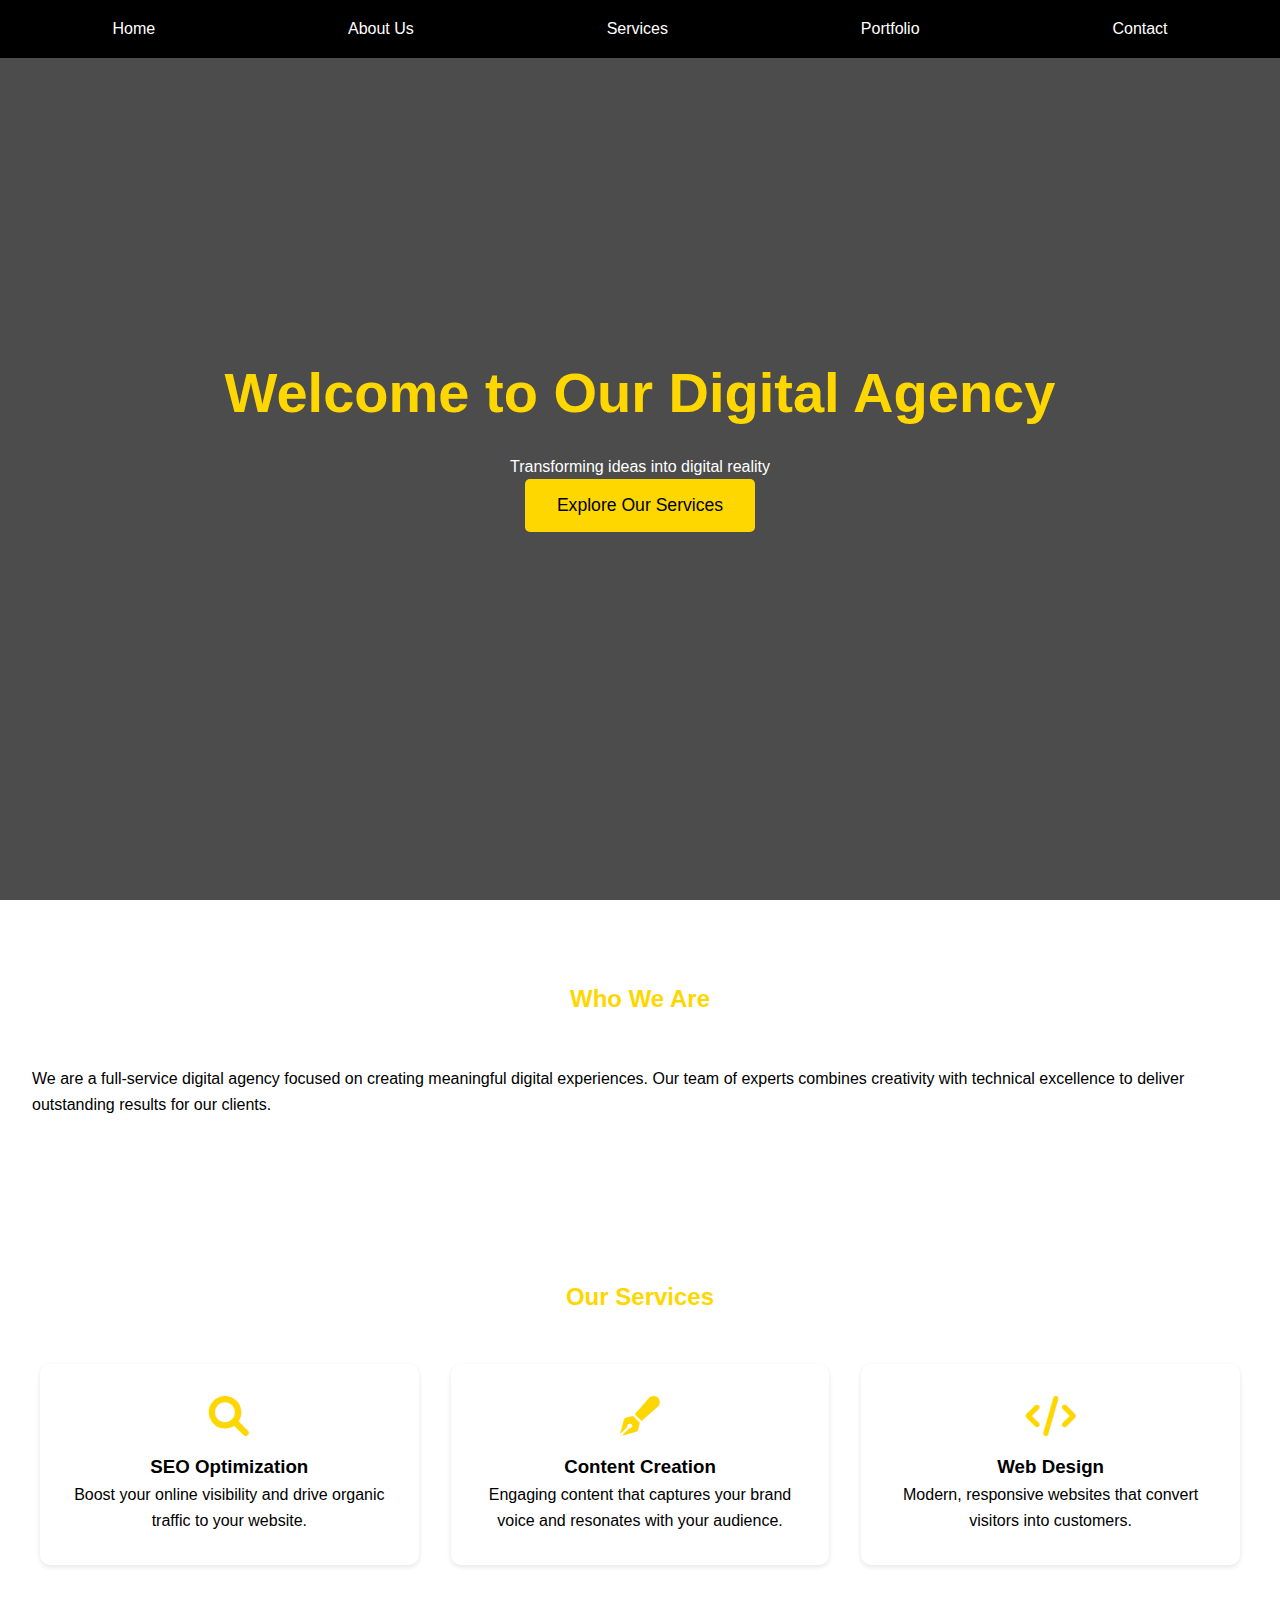
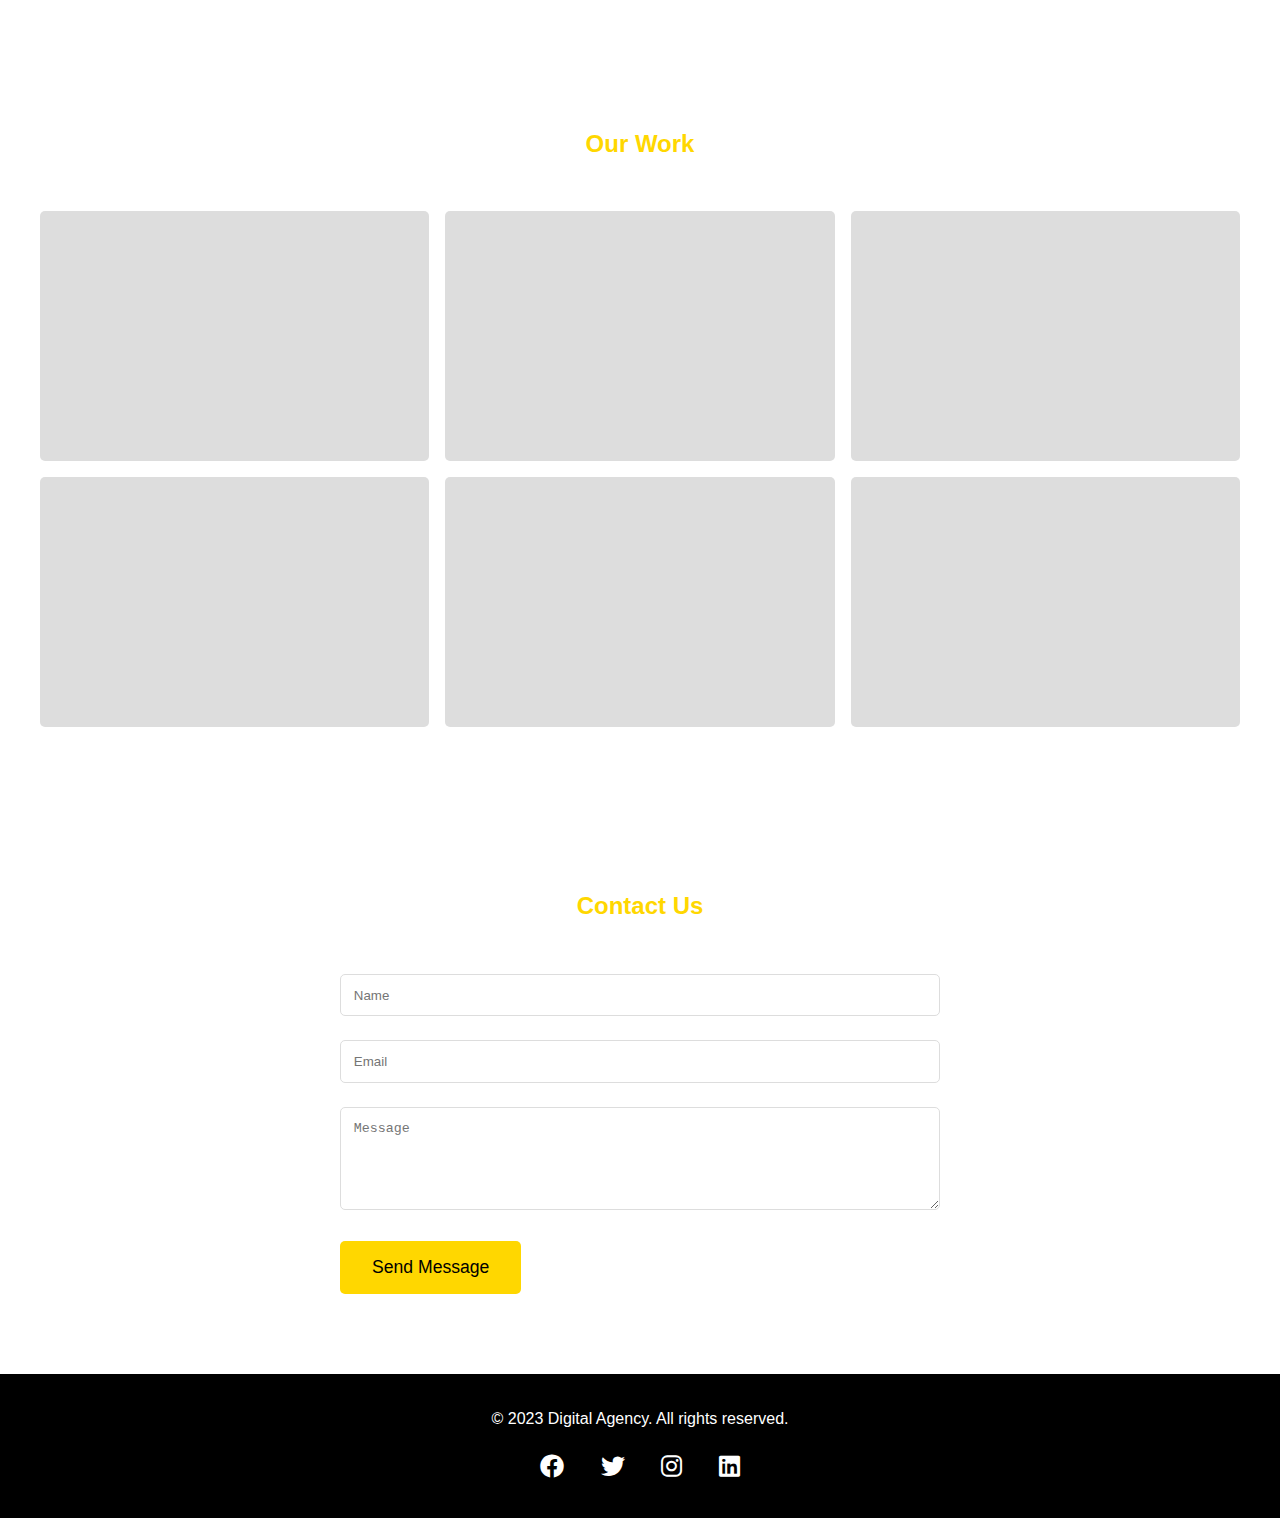
<file: goooo.html>
<!DOCTYPE html>
<html lang="en">
<head>
    <meta charset="UTF-8">
    <meta name="viewport" content="width=device-width, initial-scale=1.0">
    <title>Digital Agency</title>
    <link rel="stylesheet" href="https://cdnjs.cloudflare.com/ajax/libs/font-awesome/6.0.0/css/all.min.css">
    <style>
        :root {
            --primary-black: #000000;
            --gold: #FFD700;
            --white: #FFFFFF;
        }

        * {
            margin: 0;
            padding: 0;
            box-sizing: border-box;
        }

        body {
            font-family: 'Arial', sans-serif;
            line-height: 1.6;
        }

        /* Navigation Styles */
        .navbar {
            background: var(--primary-black);
            padding: 1rem;
            position: fixed;
            width: 100%;
            top: 0;
            z-index: 1000;
        }

        .nav-links {
            display: flex;
            justify-content: space-around;
            list-style: none;
        }

        .nav-links a {
            color: var(--white);
            text-decoration: none;
            padding: 0.5rem 1rem;
            transition: color 0.3s;
        }

        .nav-links a:hover {
            color: var(--gold);
        }

        .hamburger {
            display: none;
            color: var(--white);
            font-size: 1.5rem;
            cursor: pointer;
        }

        /* Hero Section */
        .hero {
            height: 100vh;
            background: linear-gradient(rgba(0,0,0,0.7), rgba(0,0,0,0.7)),
                        url('https://via.placeholder.com/1920x1080') center/cover;
            display: flex;
            align-items: center;
            justify-content: center;
            text-align: center;
            color: var(--white);
            padding-top: 60px;
        }

        .hero h1 {
            font-size: 3.5rem;
            margin-bottom: 1rem;
            color: var(--gold);
        }

        .cta-btn {
            background: var(--gold);
            color: var(--primary-black);
            padding: 1rem 2rem;
            border: none;
            border-radius: 5px;
            font-size: 1.1rem;
            cursor: pointer;
            transition: transform 0.3s;
        }

        .cta-btn:hover {
            transform: scale(1.05);
        }

        /* Sections Common Styles */
        section {
            padding: 5rem 2rem;
        }

        h2 {
            text-align: center;
            margin-bottom: 3rem;
            color: var(--gold);
        }

        /* Services Section */
        .services-container {
            display: grid;
            grid-template-columns: repeat(3, 1fr);
            gap: 2rem;
            max-width: 1200px;
            margin: 0 auto;
        }

        .service-card {
            background: var(--white);
            padding: 2rem;
            border-radius: 10px;
            text-align: center;
            box-shadow: 0 2px 5px rgba(0,0,0,0.1);
        }

        .service-card i {
            font-size: 2.5rem;
            color: var(--gold);
            margin-bottom: 1rem;
        }

        /* Portfolio Section */
        .portfolio-grid {
            display: grid;
            grid-template-columns: repeat(auto-fit, minmax(300px, 1fr));
            gap: 1rem;
            max-width: 1200px;
            margin: 0 auto;
        }

        .portfolio-item {
            height: 250px;
            background: #ddd;
            border-radius: 5px;
            overflow: hidden;
        }

        /* Contact Form */
        .contact-form {
            max-width: 600px;
            margin: 0 auto;
        }

        .form-group {
            margin-bottom: 1.5rem;
        }

        input, textarea {
            width: 100%;
            padding: 0.8rem;
            border: 1px solid #ddd;
            border-radius: 5px;
        }

        /* Footer */
        footer {
            background: var(--primary-black);
            color: var(--white);
            padding: 2rem;
            text-align: center;
        }

        .social-links {
            margin-top: 1rem;
        }

        .social-links a {
            color: var(--white);
            margin: 0 1rem;
            font-size: 1.5rem;
        }

        /* Responsive Design */
        @media (max-width: 768px) {
            .hamburger {
                display: block;
            }

            .nav-links {
                display: none;
                width: 100%;
                flex-direction: column;
                text-align: center;
            }

            .nav-links.active {
                display: flex;
            }

            .services-container {
                grid-template-columns: 1fr;
            }

            .hero h1 {
                font-size: 2.5rem;
            }
        }
    </style>
</head>
<body>
    <!-- Navigation -->
    <nav class="navbar">
        <div class="hamburger">☰</div>
        <ul class="nav-links">
            <li><a href="#home">Home</a></li>
            <li><a href="#about">About Us</a></li>
            <li><a href="#services">Services</a></li>
            <li><a href="#portfolio">Portfolio</a></li>
            <li><a href="#contact">Contact</a></li>
        </ul>
    </nav>

    <!-- Home Section -->
    <section id="home" class="hero">
        <div>
            <h1>Welcome to Our Digital Agency</h1>
            <p>Transforming ideas into digital reality</p>
            <button class="cta-btn">Explore Our Services</button>
        </div>
    </section>

    <!-- About Section -->
    <section id="about">
        <h2>Who We Are</h2>
        <p>We are a full-service digital agency focused on creating meaningful digital experiences. Our team of experts combines creativity with technical excellence to deliver outstanding results for our clients.</p>
    </section>

    <!-- Services Section -->
    <section id="services">
        <h2>Our Services</h2>
        <div class="services-container">
            <div class="service-card">
                <i class="fas fa-search"></i>
                <h3>SEO Optimization</h3>
                <p>Boost your online visibility and drive organic traffic to your website.</p>
            </div>
            <div class="service-card">
                <i class="fas fa-pen-fancy"></i>
                <h3>Content Creation</h3>
                <p>Engaging content that captures your brand voice and resonates with your audience.</p>
            </div>
            <div class="service-card">
                <i class="fas fa-code"></i>
                <h3>Web Design</h3>
                <p>Modern, responsive websites that convert visitors into customers.</p>
            </div>
        </div>
    </section>

    <!-- Portfolio Section -->
    <section id="portfolio">
        <h2>Our Work</h2>
        <div class="portfolio-grid">
            <div class="portfolio-item"></div>
            <div class="portfolio-item"></div>
            <div class="portfolio-item"></div>
            <div class="portfolio-item"></div>
            <div class="portfolio-item"></div>
            <div class="portfolio-item"></div>
        </div>
    </section>

    <!-- Contact Section -->
    <section id="contact">
        <h2>Contact Us</h2>
        <form class="contact-form">
            <div class="form-group">
                <input type="text" placeholder="Name" required>
            </div>
            <div class="form-group">
                <input type="email" placeholder="Email" required>
            </div>
            <div class="form-group">
                <textarea placeholder="Message" rows="5" required></textarea>
            </div>
            <button type="submit" class="cta-btn">Send Message</button>
        </form>
    </section>

    <!-- Footer -->
    <footer>
        <p>&copy; 2023 Digital Agency. All rights reserved.</p>
        <div class="social-links">
            <a href="#"><i class="fab fa-facebook"></i></a>
            <a href="#"><i class="fab fa-twitter"></i></a>
            <a href="#"><i class="fab fa-instagram"></i></a>
            <a href="#"><i class="fab fa-linkedin"></i></a>
        </div>
    </footer>

    <script>
        // Mobile menu toggle
        const hamburger = document.querySelector('.hamburger');
        const navLinks = document.querySelector('.nav-links');

        hamburger.addEventListener('click', () => {
            navLinks.classList.toggle('active');
        });
    </script>
</body>
</html>
</file>
